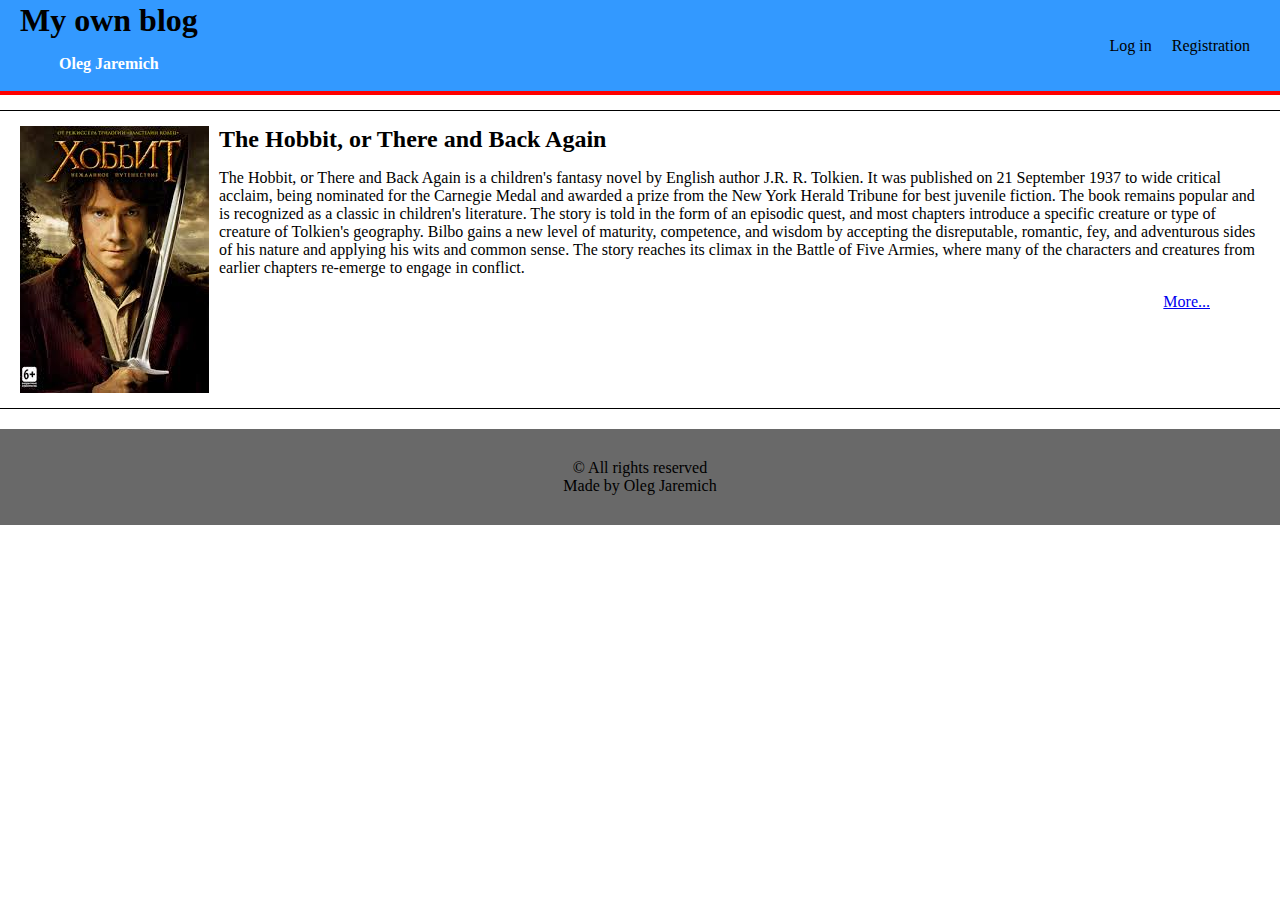
<file: index.html>
<!DOCTYPE html>
<html lang="en">
<head>
	<meta charset="UTF-8">
	<link rel="stylesheet" href="main/style.css">
	<meta name="viewport" content="width=device-width, initial-scale=1.0">
	<title>Blog</title>
</head>
<body>
	<header>
		<div class="top">
			<h1>My own blog</h1>
			<p>Oleg Jaremich</p>
		</div>
		<div class="reg">
			<a href="#">Log in</a>
			<a href="#">Registration</a>
		</div>
	</header>
	<div class="content">
		<img src="img/hobbit.jpg" alt="Hobbit">
		<div class="dit">
			<h2>The Hobbit, or There and Back Again</h2>
			<p>		The Hobbit, or There and Back Again is a children's fantasy novel by English author J.R. R. Tolkien. It was published on 21 September 1937 to wide critical acclaim, being nominated for the Carnegie Medal and awarded a prize from the New York Herald Tribune for best juvenile fiction. The book remains popular and is recognized as a classic in children's literature.
				The story is told in the form of an episodic quest, and most chapters introduce a specific creature or type of creature of Tolkien's geography. Bilbo gains a new level of maturity, competence, and wisdom by accepting the disreputable, romantic, fey, and adventurous sides of his nature and applying his wits and common sense. The story reaches its climax in the Battle of Five Armies, where many of the characters and creatures from earlier chapters re-emerge to engage in conflict.
			</p>
				<a href="#">More...</a>
		</div>
	</div>
	<footer>
		<p>&copy All rights reserved</p>
		<p>Made by Oleg Jaremich</p>
	</footer>
</body>
</html>
</file>
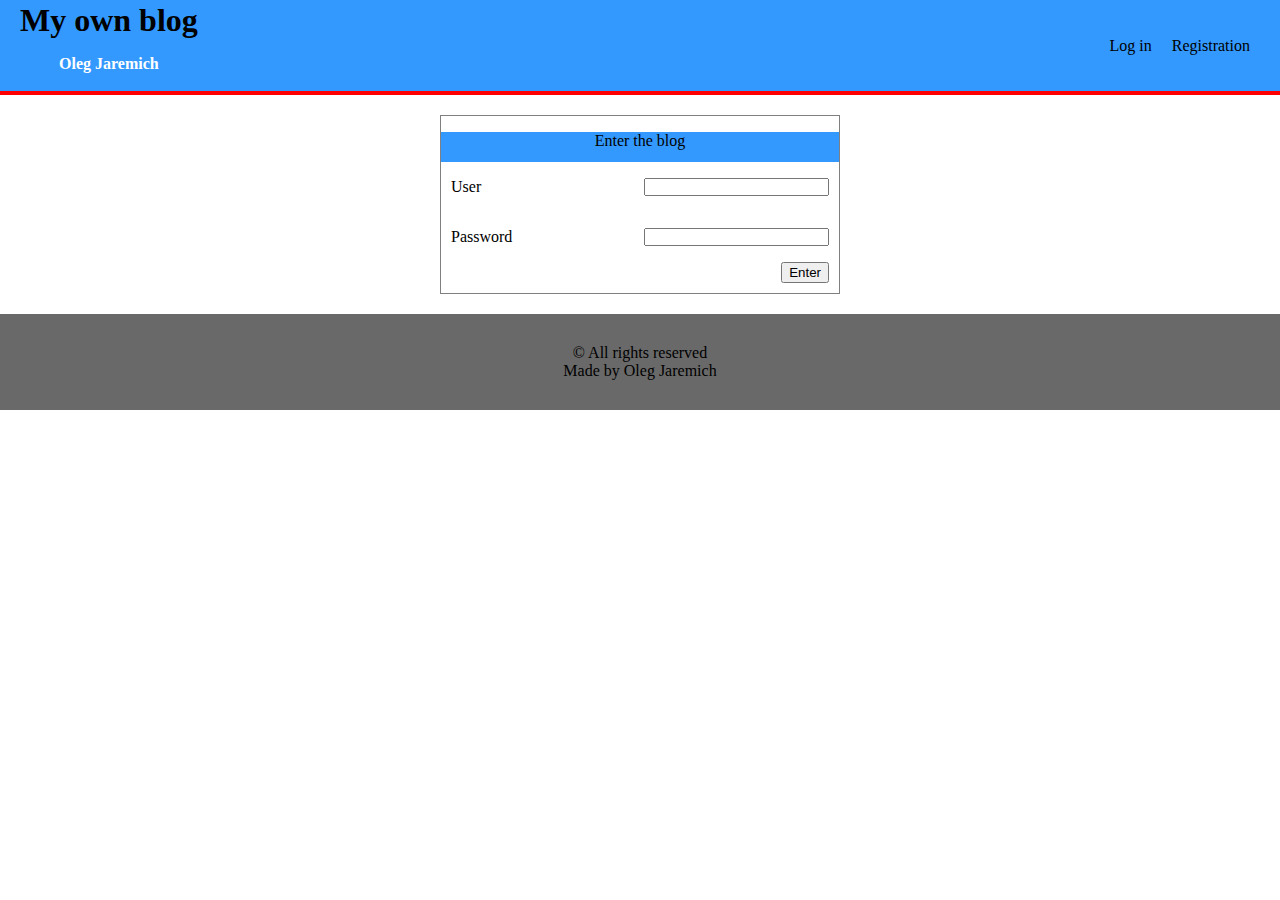
<file: login.html>
<!DOCTYPE html>
<html lang="en">
<head>
	<meta charset="UTF-8">
	<meta name="viewport" content="width=device-width, initial-scale=1.0">
	<title>Document</title>
	<link rel="stylesheet" href="main/stylereg.css">
</head>
<body>
	<header>
		<div class="top">
			<h1>My own blog</h1>
			<p>Oleg Jaremich</p>
		</div>
		<div class="reg">
			<a href="#">Log in</a>
			<a href="#">Registration</a>
		</div>
	</header>
	<div class="enterform">
			<form>
				<div class="head">
					<p class="formhead">Enter the blog</p>
				</div>
				<div class="user">
					<p>User</p>
					<input type="text" name="" id="">
				</div>
				<div class="password">
					<p>Password</p>
					<input type="password" name="" id="">
				</div>
				<div class="but">
					<button>Enter</button>
				</div>
			</form>
	</div>
	<footer>
		<p>&copy All rights reserved</p>
		<p>Made by Oleg Jaremich</p>
	</footer>
</body>
</html>
</file>
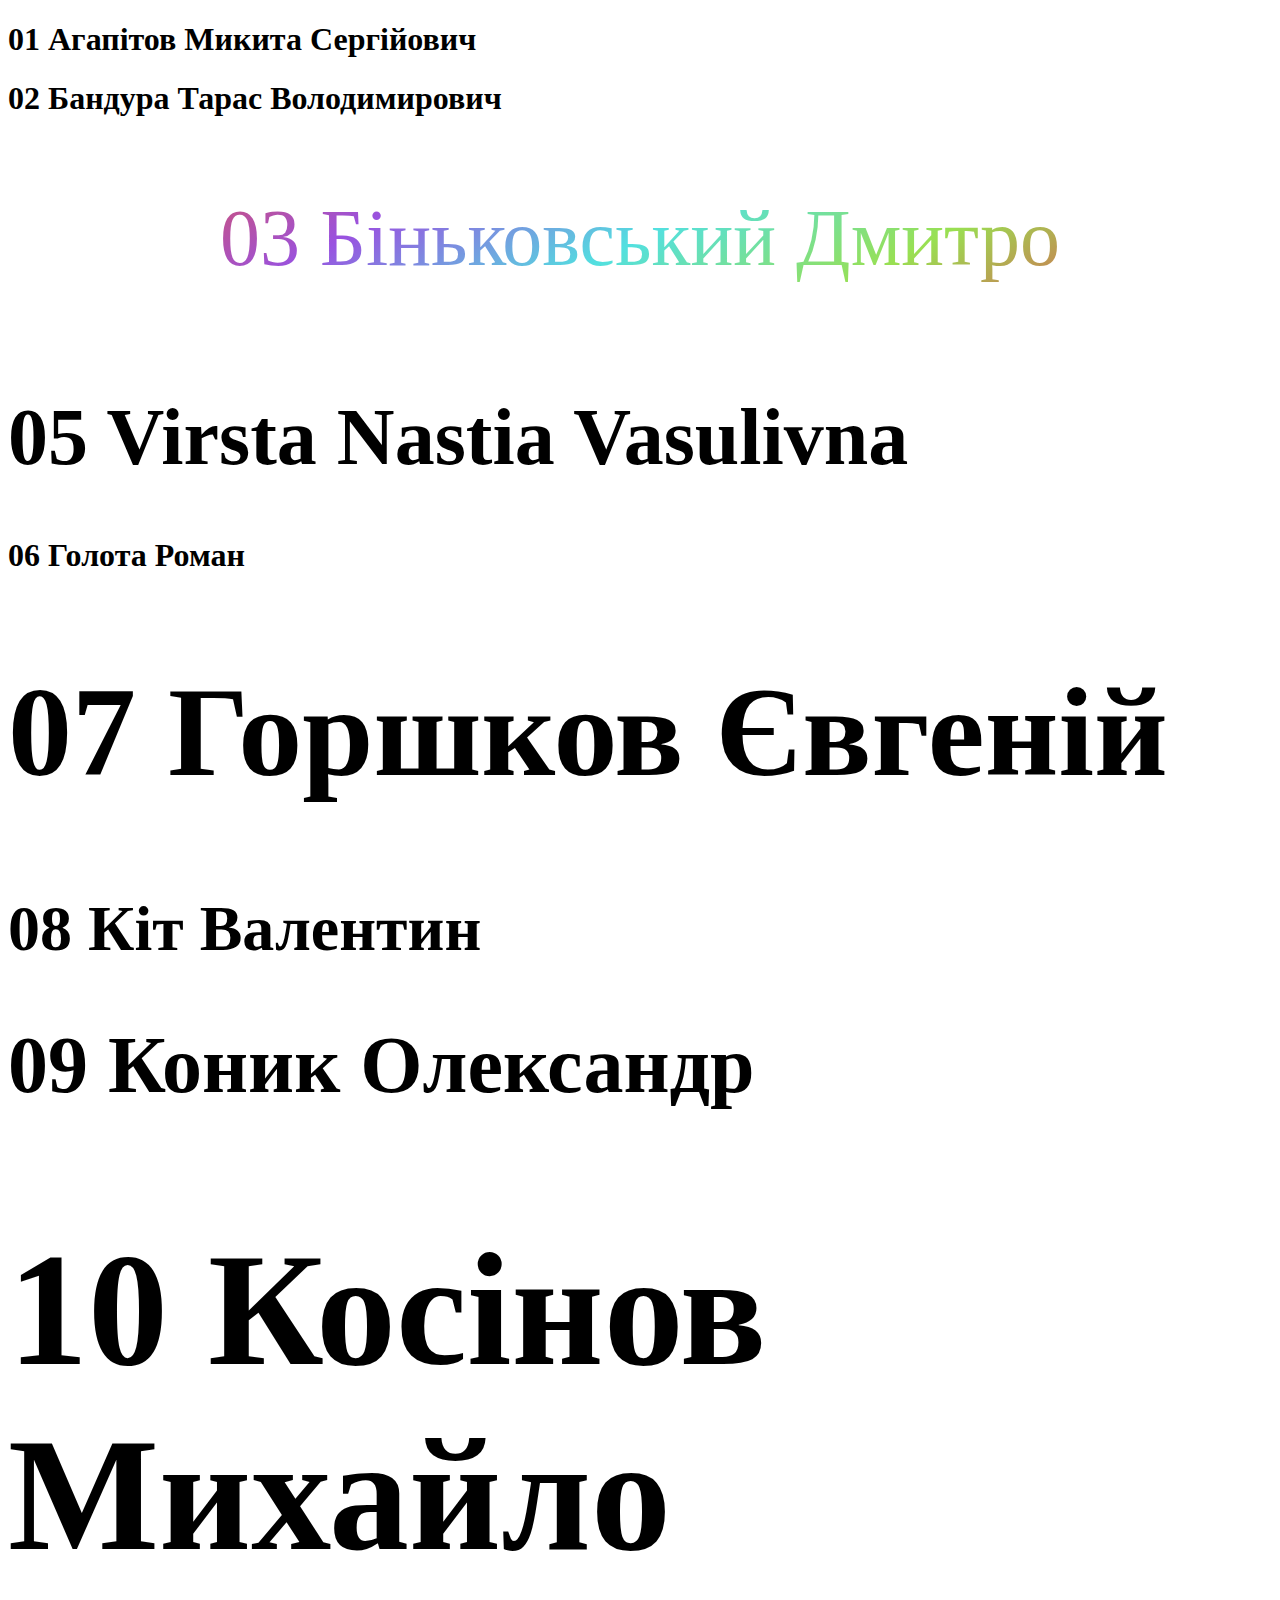
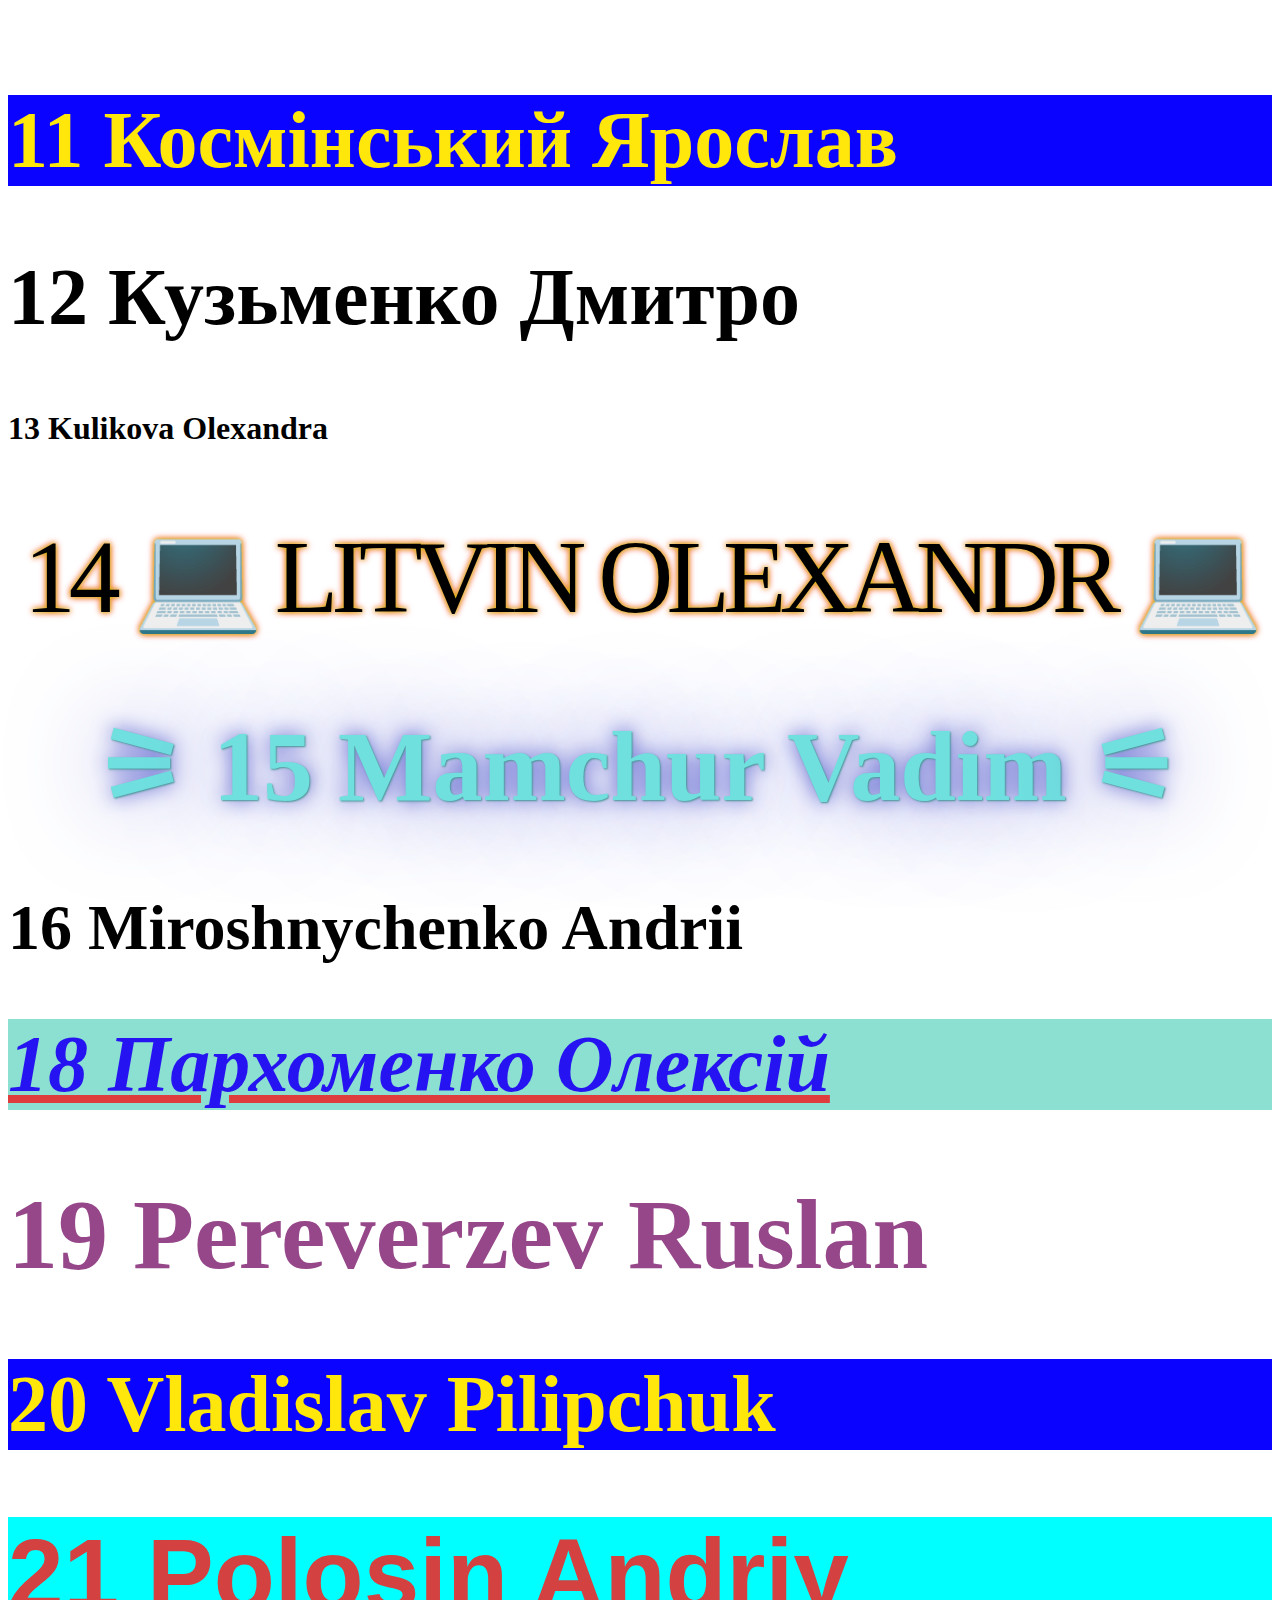
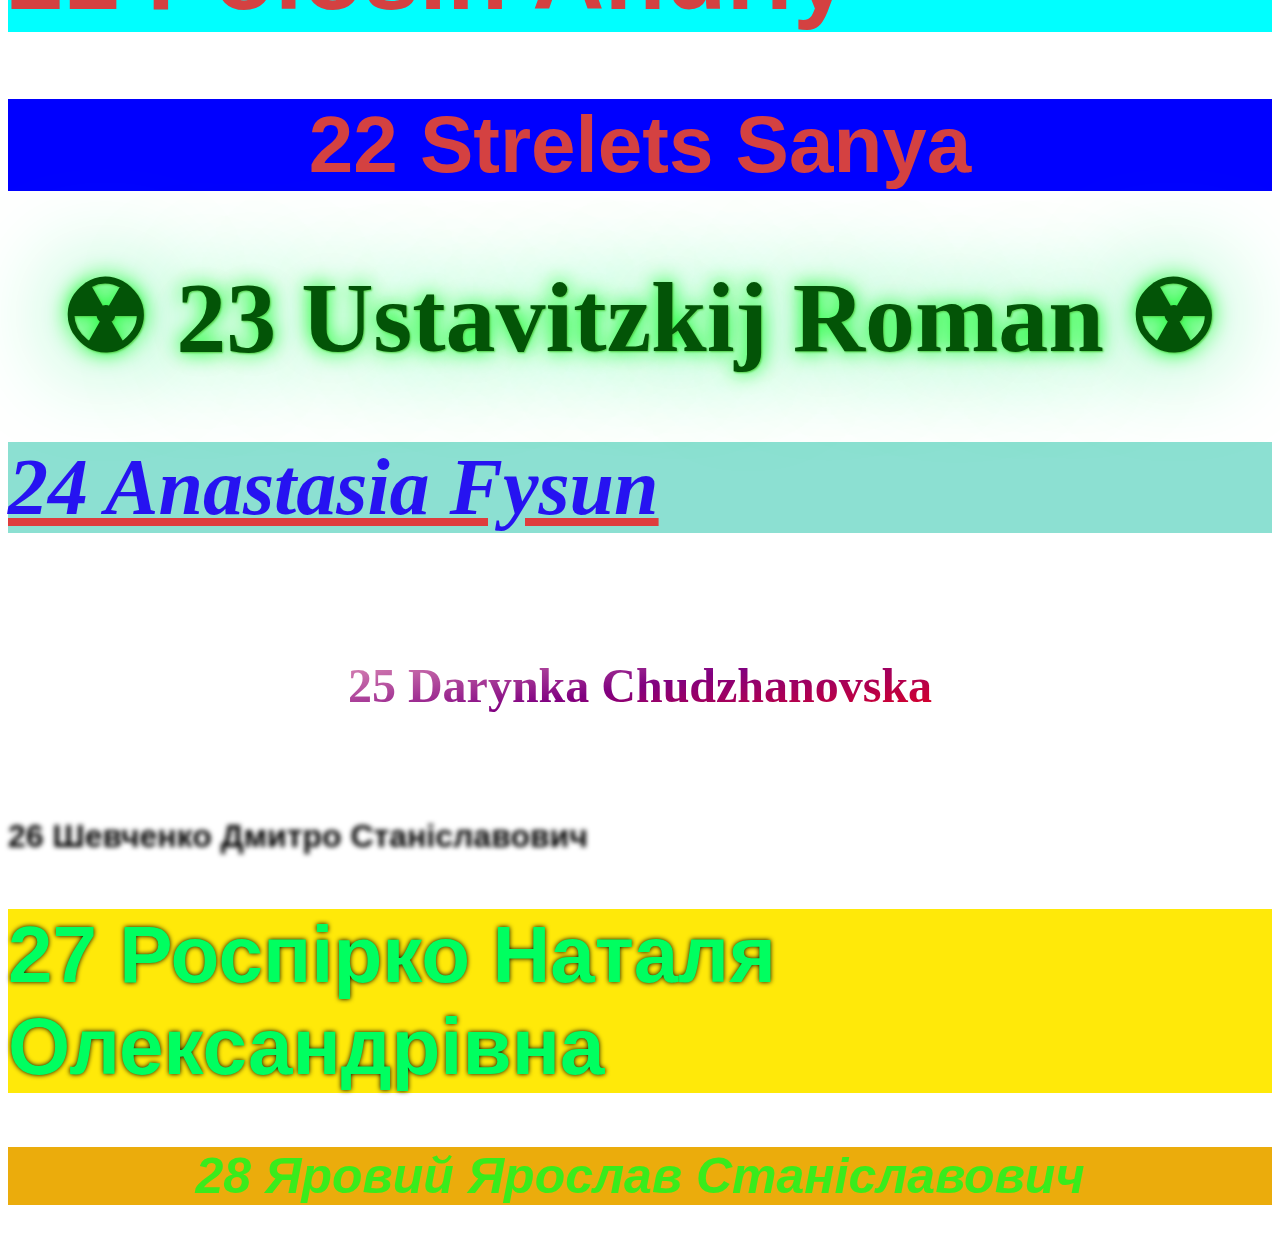
<file: pz_1_6-282group/group_282.html>
<!DOCTYPE html>
<html lang="en">

<head>
    <meta charset="UTF-8">
    <meta name="viewport" content="width=device-width, initial-scale=1.0">
    <title>Document</title>
    <link rel="stylesheet" href="style.css">
</head>

<body>
    <h1 class="ANS">01 Агапітов Микита Сергійович </h1>
    <h1 id="h-2" class="ANS">02 Бандура Тарас Володимирович </h1>
    <h1 id="h-3" class="ANS">03 Біньковський Дмитро</h1>
    <h1 id="h-5" class="ANS">05 Virsta Nastia Vasulivna</h1>
    <h1 id="h-6" class="ANS">06 Голота Роман</h1>
    <h1 id="h-7" class="ANS">07 Горшков Євгеній</h1>
    <h1 id="h-8" class="ANS">08 Кіт Валентин</h1>
    <h1 id="h-9" class="ANS">09 Коник Олександр </h1>
    <h1 id="h-10" class="ANS">10 Косінов Михайло </h1>
    <h1 id="h-11" class="ANS">11 Космінський Ярослав</h1>
    <h2 id="h-12" class="ANS">12 Кузьменко Дмитро</h2>
    <h1 id="h-13" class="ANS">13 Kulikova Olexandra</h1>
    <h1 id="h-14">14 💻 Litvin Olexandr 💻</h1>
    <h1 id="h-15"> <span>&#9886;</span> 15 Mamchur Vadim <span>&#9887;</span></h1>
    <h1 id="h-16" class="ANS">16 Miroshnychenko Andrii</h1>
    <h1 id="h-18" class="ANS">18 Пархоменко Олексій</h1>
    <h1 id="h-19" class="ANS">19 Pereverzev Ruslan</h1>
    <h1 id="h-20" class="ANS">20 Vladislav Pilipchuk</h1>
    <h1 id="h-21" class="ANS">21 Polosin Andriy</h1>
    <h1 id="h-22" class="ANS">22 Strelets Sanya</h1>
    <h1 id="h-23" class="ANS">&#9762; 23 Ustavitzkij Roman &#9762;</h1>
    <h1 id="h-24" class="ANS">24 Anastasia Fysun </h1>
    <h1 id="h-25">25 Darynka Chudzhanovska</h1>
	<h1 id="h-26">26 Шевченко Дмитро Станіславович</h1>
    <h1 id="h-27">27 Роспірко Наталя Олександрівна</h1>
    <h1 id="h-28">28 Яровий Ярослав Станіславович</h1>
</body>

</html>
</file>
<file: main/style.css>
h1, h2, h3, h4, body{
	margin: 0;
	padding: 0;
}


div, p, input, button, form, span, a, ul, li {
	box-sizing: border-box;
}

header{
	margin: 0;
	background-color: #3399ff;
	border-bottom: 4px solid red;
	display:flex;
	justify-content: space-between;
	padding: 2px 20px 2px;
}

h1{
	font-weight: 900;
	font:48px;
}

.top{
	text-align: center;
}

.top > p{
	color:#fff;
	font-weight: 700;
	font: 25px;
}

.reg{
	display: flex;
	align-items:center;
	justify-content: center;
}
.reg > a{
	margin: 10px;
	text-decoration: none;
	color:#000;	
}
.content{
	margin-top: 15px;
	border-top: 1px solid #000;
	border-bottom: 1px solid #000;
	padding: 15px 20px 15px;
	display: flex;
	justify-content: space-between;
}
.dit{
	margin-left: 10px;
}
.dit > a{
	margin-right: 50px;
	display: flex;
	justify-content: flex-end;
}

footer{
	margin-top: 20px;
	background-color: #696969;
	display: flex;
	align-items: center;
	justify-content: center;
	flex-direction: column;
	padding: 30px;
}
footer > p{
	padding: 0;
	margin: 0;
}
</file>
<file: main/stylereg.css>
h1, h2, h3, h4, body{
	margin: 0;
	padding: 0;
}


div, p, input, button, form, span, a, ul, li {
	box-sizing: border-box;
}


h1{
	font-weight: 900;
	font:48px;
}

.top{
	text-align: center;
}

.top > p{
	color:#fff;
	font-weight: 700;
	font: 25px;
}

.reg{
	display: flex;
	align-items:center;
	justify-content: center;
}
.reg > a{
	margin: 10px;
	text-decoration: none;
	color:#000;	
}


header{
	margin: 0;
	background-color: #3399ff;
	border-bottom: 4px solid red;
	display:flex;
	justify-content: space-between;
	padding: 2px 20px 2px;
}

footer{
	margin-top: 20px;
	background-color: #696969;
	display: flex;
	align-items: center;
	justify-content: center;
	flex-direction: column;
	padding: 30px;
	vertical-align: bottom;
}

footer > p{
	padding: 0;
	margin: 0;
}

.enterform {
	padding: 0 auto;
	margin: 0 auto;
	display: flex;
	justify-content: center;
}

form{
	width: 400px;
}

.head{
	margin: 0px;
	padding: 0px;
	height: 30px;
	background-color: #3399ff;
}

.formhead{
	text-align: center;
}

.user{
	margin-right: 10px;
	margin-left: 10px;
	display: flex;
	justify-content: space-between;
	align-items: center;
}

.password{
	margin-right: 10px;
	margin-left: 10px;
	display: flex;
	justify-content: space-between;
	align-items: center;
}
form{
	margin-top: 20px;
	border: 1px grey solid;
}
.but{
	display: flex;
	justify-content: flex-end;
	margin-bottom: 10px;
	margin-right: 10px;
}
input{
	height: 1.3em;
}
</file>
<file: pz_1_6-282group/style.css>
#h-2 {
  font-family: Comic Sans MS;
}

#h-3 {
  display: table;
  margin: 0 auto;
  font-family: "Roboto Slab";
  font-weight: 400;
  font-size: 5em;
  background: linear-gradient(
    330deg,
    #e05252 0%,
    #99e052 25%,
    #52e0e0 50%,
    #9952e0 75%,
    #e05252 100%
  );
  -webkit-background-clip: text;
  -webkit-text-fill-color: transparent;
  line-height: 200px;
}

#h-5 {
  font-family: Curlz MT;
  font-size: 5em;
}

#h-6 {
  font-family: Comic Sans MS;
}
#h-7 {
  font-family: Curlz MT;
  font-size: 8em;
}

#h-8 {
  font-family: Curlz MT;
  font-size: 4em;
}
#h-9 {
  font-family: "Curlz MT";
  font-size: 5em;
}
#h-10 {
  font-family: Comic Sans MS;
  font-size: 10em;
}
#h-11 {
  font-family: "Franklin Gothic Medium Cond";
  font-size: 5em;
  background-color: #0a03ff;
  color: #ffe60b;
}
#h-12 {
  font-family: Curlz MT;
  font-size: 5em;
}
#h-14 {
  text-align: center;
  font-size: 6.5em;
  color: rgb(0, 0, 0);
  letter-spacing: -7px;
  font-weight: 100;
  text-transform: uppercase;
  animation: blur 1.75s ease-out infinite;
  text-shadow: 0px 0px 5px #cfe608, 0px 0px 7px red;
}

@keyframes blur {
  from {
    text-shadow: 0px 0px 10px #cfe608, 0px 0px 10px #cfe608,
      0px 0px 25px #cfe608, 0px 0px 25px #cfe608, 0px 0px 25px #cfe608,
      0px 0px 25px #cfe608, 0px 0px 25px #cfe608, 0px 0px 25px #cfe608,
      0px 0px 50px #cfe608, 0px 0px 50px #cfe608, 0px 0px 50px red,
      0px 0px 150px red, 0px 10px 100px red, 0px 10px 100px red,
      0px 10px 100px red, 0px 10px 100px red, 0px -10px 100px red,
      0px -10px 100px red;
  }
}

#h-15 {
  font-size: 100px;
  text-align: center;
  color: #70e0df;
  text-shadow:  1px 1px 2px #479696, 0 0 1em #6167cf, 0 0 0.2em #6167cf;;
}

#h-16{
  font-family: Curlz MT;
  font-size: 4em;
}
#h-18
{font-family:Trattatello,	serif ,cursive;
  font-style:oblique;
  text-decoration : underline;
  color:rgba(33, 10, 241, 0.959);
 font-size : 5em;  
 text-decoration-color : rgb(223, 61, 61); 
 border: #6167cf;
 background-color: #8ce0d2;

}
#h-19{
  font-family: 'Rakkas';
  font-size: 100px;
  color:#964789;
}
#h-20{
  font-family: "Franklin Gothic Medium Cond";
  font-size: 5em;
  background-color: #0a03ff;
  color: #ffe60b;
}
#h-21{
  font-family: Arial;
  font-size:100px;
  background-color: aqua;
  color: #d44141;
}
#h-22{
  font-family: Arial;
  font-size:80px;
  background-color: blue;
  color: #d44141;
  text-align: center;
}

#h-23{
  font-size: 100px;
  text-align: center;
  color: #035407;
  text-shadow:  1px 1px 2px #53cf4a, 0 0 1em #17eb73, 0 0 0.2em #00ff0d;
}


#h-24{
  font-family:Trattatello,	serif ,cursive;
  font-style:oblique;
  text-decoration : underline;
  color:rgba(33, 10, 241, 0.959);
  font-size : 5em;
  text-decoration-color : rgb(223, 61, 61);
  border: #6167cf;
  background-color: #8ce0d2;
}
#h-25{
  text-align: center;
  font-size: xxx-large;
  font-family: "Roboto Slab";
  background: linear-gradient(
    350deg,
    red 0%,
    red 25%,
    purple 50%,
    pink 75%,
    black 100%
  );
  -webkit-background-clip: text;
  -webkit-text-fill-color: transparent;
  line-height: 200px;
}
#h-26{

  text-shadow: #000 0 0 5px;
  color: transparent;
  font-family: sans-serif;

}

#h-27{

  text-shadow: #000 0 0 5px;
  font-family: sans-serif;
  font-size: 5em;
  background-color: #ffe909;
  color: #00ff60;

}

#h-28{
  font-size: 50px;
  font-family: Arial, Helvetica, sans-serif;
  font-style: italic;
  font-weight: bold;
  color: #3aeb1c;
  background-color: #ebac0c;
  display: flex;
  align-items: center;
  justify-content: center;
}
</file>
